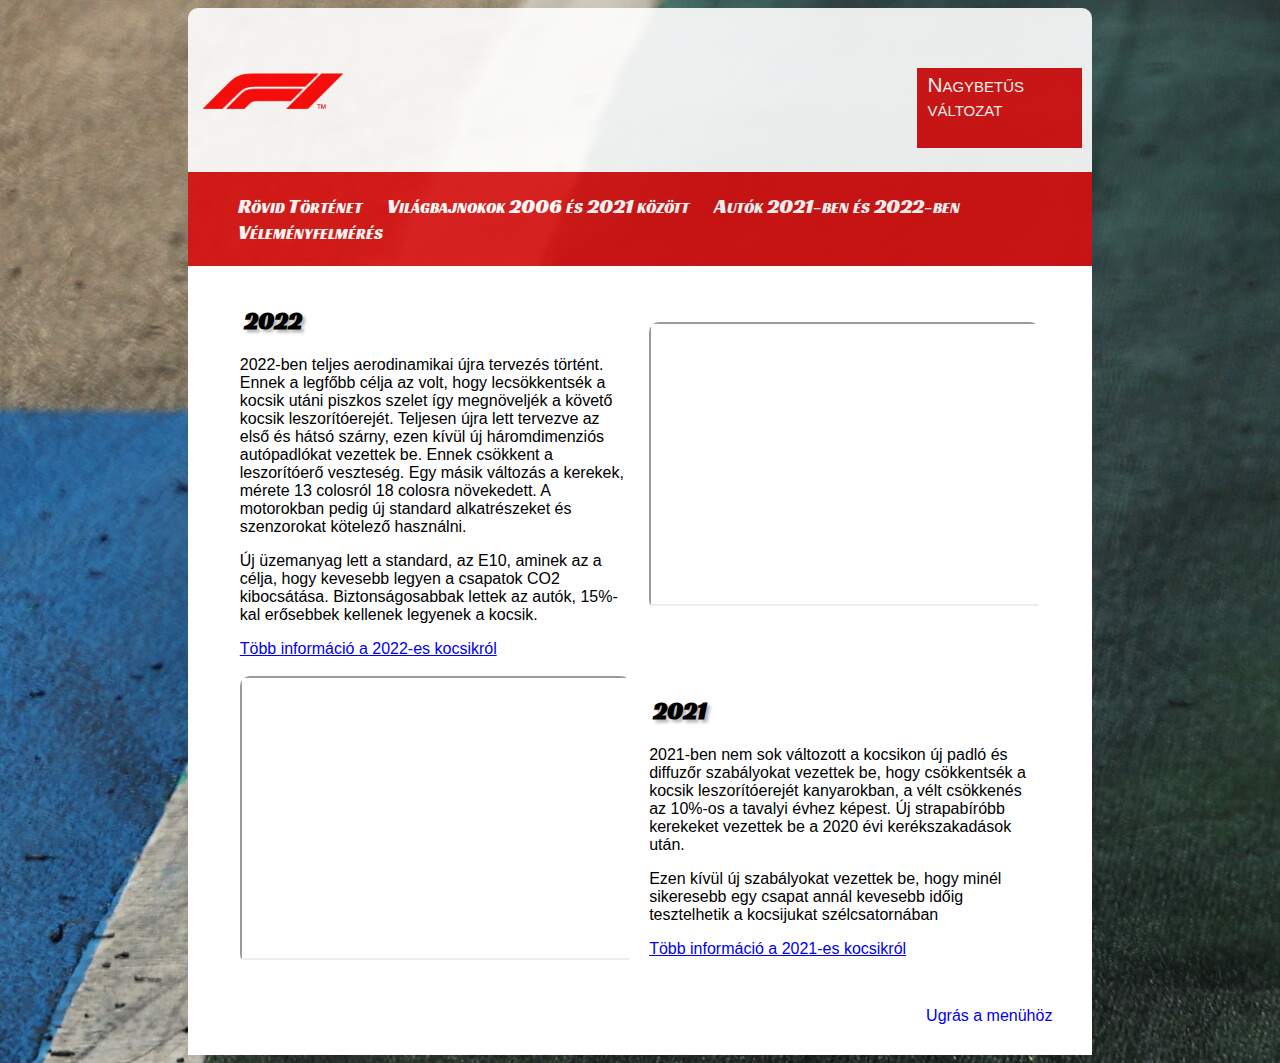
<file: autok.html>
<!DOCTYPE html>
<html lang="hu">
<head>
	<title>F1 - Autók 2021-ben és 2022-ben</title>
	<meta charset="utf-8">
	<link rel="stylesheet" type="text/css" href="css/alapstilus.css" title="normal">
	<link rel="alternate stylesheet" type="text/css" href="css/nagybetus.css" title="nagybetus">
	<script src="scripts/styleswitcher.js"></script>
    <link rel="icon" type="image/x-icon" href="kepek/logo.png">
</head>
<body>

<header>
	<img src="kepek/logo.png" width="150" alt="F1 logo">
	<nav id="gyengenlato"><a id="nagybetu" href="#" onclick="setActiveStyleSheet('nagybetus'); return false;"><span class="ikon"></span>Nagybetűs változat</a>
	<a id="normalbetu" href="#" onclick="setActiveStyleSheet('normal'); return false;"><span class="ikon"></span>Normál változat</a>
	</nav>
	<nav id="oldalmenu">
	   <ul>
        <li><a class="menu" href="index.html"><span></span>Rövid Történet</a></li> 
        <li><a class="menu"  href="vilagbajnokok.html"><span ></span>Világbajnokok 2006 és 2021 között</a></li>
        <li><a class="menu"  href="autok.html"><span ></span>Autók 2021-ben és 2022-ben</a></li>
        <li><a class="menu"  href="Kerdoiv.html"><span ></span>Véleményfelmérés</a></li>
	   </ul>
	</nav>
</header>

<main id="tartalom">
<article>
<table class="a">

<tr>
<td class="autok">
    <h2>2022</h2>
    <p> 2022-ben teljes aerodinamikai újra tervezés történt. Ennek a legfőbb célja az volt, hogy lecsökkentsék a kocsik utáni piszkos szelet így megnöveljék a követő kocsik leszorítóerejét. Teljesen újra lett tervezve az első és hátsó szárny, ezen kívül új háromdimenziós autópadlókat vezettek be. Ennek csökkent a leszorítóerő veszteség. 
        Egy másik változás a kerekek, mérete 13 colosról 18 colosra növekedett. A motorokban pedig új standard alkatrészeket és szenzorokat kötelező használni.</p>
    <p>Új üzemanyag lett a standard, az E10, aminek az a célja, hogy kevesebb legyen a csapatok CO2 kibocsátása.
        Biztonságosabbak lettek az autók, 15%-kal erősebbek kellenek legyenek a kocsik.</p>
        <a href="https://www.racecar-engineering.com/articles/tech-explained-2022-f1-technical-regulations/">Több információ a 2022-es kocsikról</a>
</td>

<td class="autok">
    <br><br>
    <div style="border-radius: 10px;  overflow: hidden;" class="sketchfab-embed-wrapper"> <iframe width="500" height="280" title="F1 2022 Aston Martin AMR22 3D Modelje" src="https://sketchfab.com/models/f2aef15dee4c4c7594b1fe7e7fa32adf/embed?ui_theme=dark"> </iframe> </div>  


</td>


</tr>
<tr>

    <td class="autok">
        
        <div style="border-radius: 10px;  overflow: hidden;" class="sketchfab-embed-wrapper"> <iframe width="500" height="280" title="F1 2021 McLaren MCL35M 3D Modelje" src="https://sketchfab.com/models/967ecec37468412083c40c62b3d7234d/embed"> </iframe> </div>


    <td class="autok">

        <h2>2021</h2>

        <p>2021-ben nem sok változott a kocsikon új padló és diffuzőr szabályokat vezettek be, hogy csökkentsék a kocsik leszorítóerejét kanyarokban, a vélt csökkenés az 10%-os a tavalyi évhez képest.
             Új strapabíróbb kerekeket vezettek be a 2020 évi kerékszakadások után.</p>
            <p>             Ezen kívül új szabályokat vezettek be, hogy minél sikeresebb egy csapat annál kevesebb időig tesztelhetik a kocsijukat szélcsatornában
            </p>
            <a href="https://www.racecar-engineering.com/articles/f1-2021/">Több információ a 2021-es kocsikról</a>
    </td>
</tr>


</table>
</article>

<nav><a href="#oldalmenu">Ugrás a menühöz</a></nav>
</main>
</body>
</html>
</file>
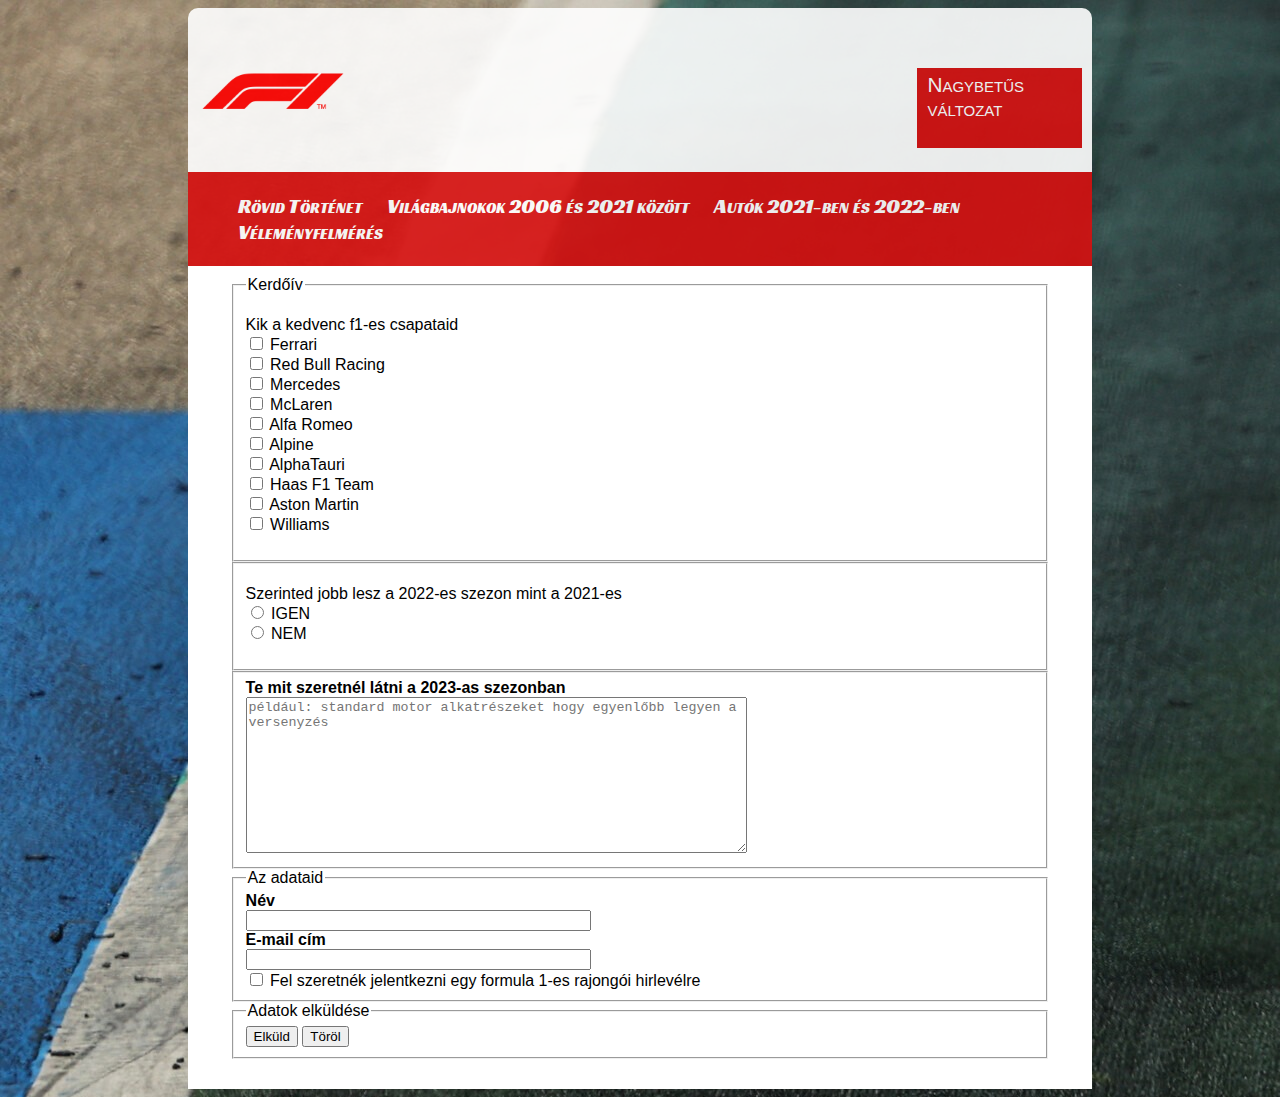
<file: Kerdoiv.html>
<!DOCTYPE html>
<html lang="hu">
<head>
	<title>F1 - Véleményfelmérés</title>
	<meta charset="utf-8">
	<link rel="stylesheet" type="text/css" href="css/alapstilus.css" title="normal">
	<link rel="alternate stylesheet" type="text/css" href="css/nagybetus.css" title="nagybetus">
	<script src="scripts/styleswitcher.js"></script>
    <link rel="icon" type="image/x-icon" href="kepek/logo.png">
</head>
<body>

<header>
	<img src="kepek/logo.png" width="150" alt="F1 logo">
	<nav id="gyengenlato"><a id="nagybetu" href="#" onclick="setActiveStyleSheet('nagybetus'); return false;"><span class="ikon"></span>Nagybetűs változat</a>
	<a id="normalbetu" href="#" onclick="setActiveStyleSheet('normal'); return false;"><span class="ikon"></span>Normál változat</a>
	</nav>
	<nav id="oldalmenu">
	   <ul>
        <li><a class="menu" href="index.html"><span></span>Rövid Történet</a></li> 
        <li><a class="menu"  href="vilagbajnokok.html"><span ></span>Világbajnokok 2006 és 2021 között</a></li>
        <li><a class="menu"  href="autok.html"><span ></span>Autók 2021-ben és 2022-ben</a></li>
        <li><a class="menu"  href="Kerdoiv.html"><span ></span>Véleményfelmérés</a></li>
	   </ul>
	</nav>
</header>

<main id="tartalom">
<article>

    <form action="olahb34@gmail.com" method="post" enctype="text/plain">
        <fieldset>
            <legend>Kerdőív</legend>
            <p>Kik a kedvenc f1-es csapataid<br>
              <input type="checkbox" name="csapat" id="Ferrari" value="1">
              <label for="Ferrari">Ferrari</label><br>
              <input type="checkbox" name="csapat" id="Redbull" value="1">
              <label for="Redbull">Red Bull Racing</label><br>
              <input type="checkbox" name="csapat" id="Mercedes" value="1">
              <label for="Mercedes">Mercedes</label><br>
              <input type="checkbox" name="csapat" id="McLaren" value="1">
              <label for="McLaren">McLaren</label><br>
              <input type="checkbox" name="csapat" id="AlfaRomeo" value="1">
              <label for="AlfaRomeo">Alfa Romeo</label><br>
              <input type="checkbox" name="csapat" id="Alpine" value="1">
              <label for="Alpine">Alpine</label><br>
              <input type="checkbox" name="csapat" id="AlphaTauri" value="1">
              <label for="AlphaTauri">AlphaTauri</label><br>
              <input type="checkbox" name="csapat" id="Haas" value="1">
              <label for="Haas">Haas F1 Team</label><br>
              <input type="checkbox" name="csapat" id="AstonMartin" value="1">
              <label for="AstonMartin">Aston Martin</label><br>
              <input type="checkbox" name="csapat" id="Williams" value="1">
              <label for="Williams">Williams</label><br> 
            </p>
            
        </fieldset>	
        <fieldset>
            <p>Szerinted jobb lesz a 2022-es szezon mint a 2021-es<br>
                <input type="radio" name="igen" id="igen" value="1">
                <label for="igen">IGEN</label><br>
                <input type="radio" name="nem" id="nem" value="1">
                <label for="nem">NEM</label><br>

        </fieldset>
        <fieldset>
            <label for="2023velemeny"><strong>Te mit szeretnél látni a 2023-as szezonban</strong></label><br>
            <textarea cols="60" rows="10" name="textarea" id="2023velemeny" placeholder="például: standard motor alkatrészeket hogy egyenlőbb legyen a versenyzés"></textarea>
        </fieldset>
        <fieldset>
            <legend>Az adataid</legend>
            <label for="nev"><strong>Név</strong></label><br>
            <input type="text" name="nev" id="nev" size="40"><br>
            <label for="email"><strong>E-mail cím</strong></label><br>
            <input type="email" name="email" id="email" size="40"><br>
            <input type="checkbox" name="hirlevel" id="hirlevel" value="igen">
            <label for="hirlevel">Fel szeretnék jelentkezni egy formula 1-es rajongói hirlevélre</label>
             
        </fieldset>
        <fieldset>
            <legend>Adatok elküldése</legend>
            <input type="submit" value="Elküld">
            <input type="reset" value="Töröl">
        </fieldset>
        
        </form>



    </article>
    </main>
    </body>
    </html>
</file>
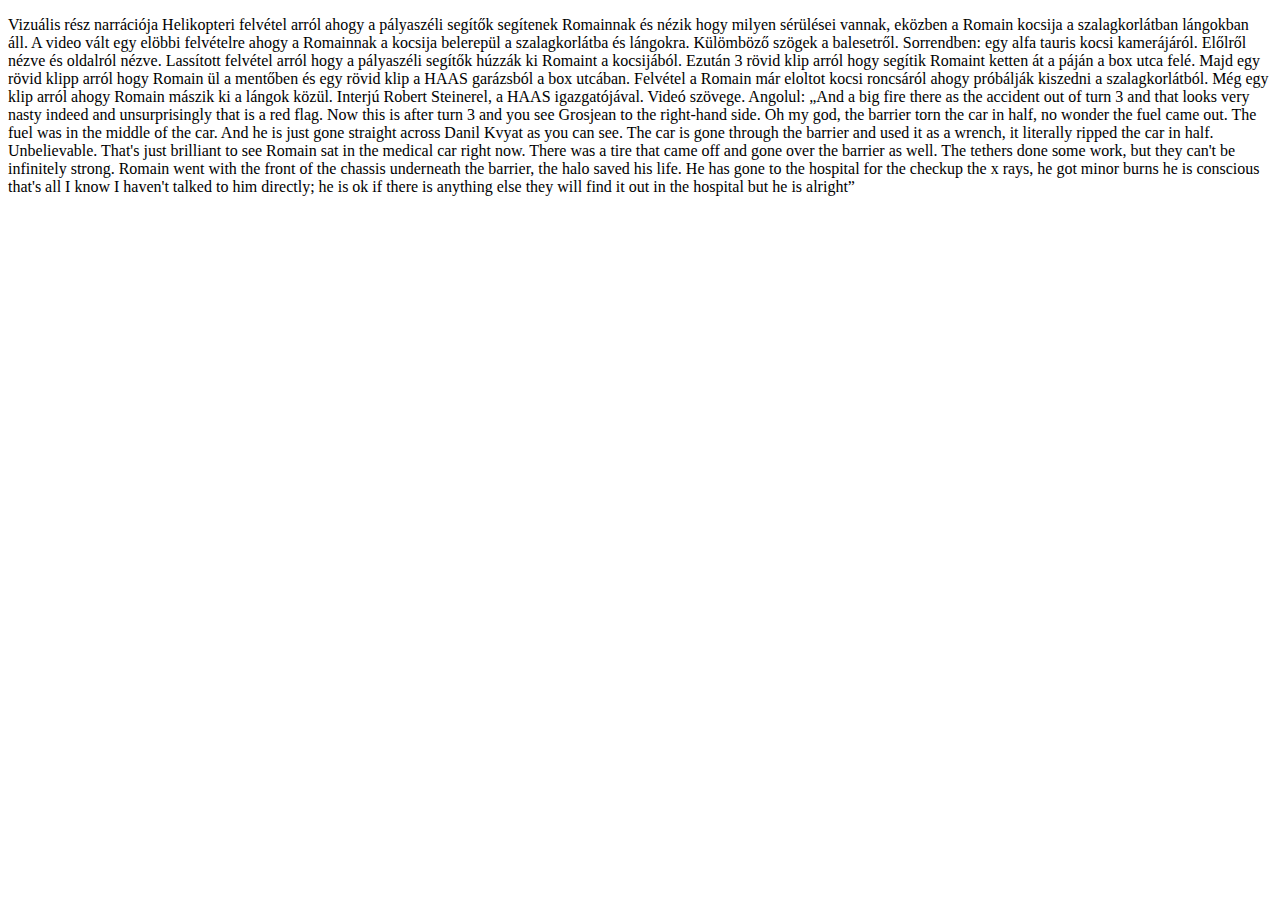
<file: videoleiras.html>
<!DOCTYPE html PUBLIC "-//W3C//DTD XHTML 1.0 Strict//EN" "http://www.w3.org/TR/xhtml1/DTD/xhtml1-strict.dtd">
<html xmlns="http://www.w3.org/1999/xhtml" xml:lang="hu">
<head>
	<meta http-equiv="Content-Type" content="text/html; charset=UTF-8"/>
	<meta http-equiv="Content-Style-Type" content="text/css"/>

	<title>Videoleiras</title>
	

</head>

<body>
<p>Vizuális rész narrációja
	Helikopteri felvétel arról ahogy a pályaszéli segítők segítenek Romainnak és nézik hogy milyen sérülései vannak, eközben a Romain kocsija a szalagkorlátban lángokban áll. A video vált egy elöbbi felvételre ahogy a Romainnak a kocsija belerepül a szalagkorlátba és lángokra. Külömböző szögek a balesetről. Sorrendben: egy alfa tauris kocsi kamerájáról. Előlről nézve és oldalról nézve. Lassított felvétel arról hogy a pályaszéli segítők húzzák ki Romaint a kocsijából. Ezután 3 rövid klip arról hogy segítik Romaint ketten át a páján a box utca felé. Majd egy rövid klipp arról hogy Romain ül a mentőben és egy rövid klip a HAAS garázsból a box utcában. Felvétel a Romain már eloltot kocsi roncsáról ahogy próbálják kiszedni a szalagkorlátból. Még egy klip arról ahogy Romain mászik ki a lángok közül. Interjú Robert Steinerel, a HAAS igazgatójával. 
	Videó szövege.
	Angolul: „And a big fire there as the accident out of turn 3 and that looks very nasty indeed and unsurprisingly that is a red flag.
	Now this is after turn 3 and you see Grosjean to the right-hand side. Oh my god, the barrier torn the car in half, no wonder the fuel came out. The fuel was in the middle of the car. And he is just gone straight across Danil Kvyat as you can see. The car is gone through the barrier and used it as a wrench, it literally ripped the car in half. Unbelievable. 
	That's just brilliant to see Romain sat in the medical car right now. There was a tire that came off and gone over the barrier as well. The tethers done some work, but they can't be infinitely strong. Romain went with the front of the chassis underneath the barrier, the halo saved his life. 
	He has gone to the hospital for the checkup the x rays, he got minor burns he is conscious that's all I know I haven't talked to him directly; he is ok if there is anything else they will find it out in the hospital but he is alright”
	</p>

</body>
</html>
</file>
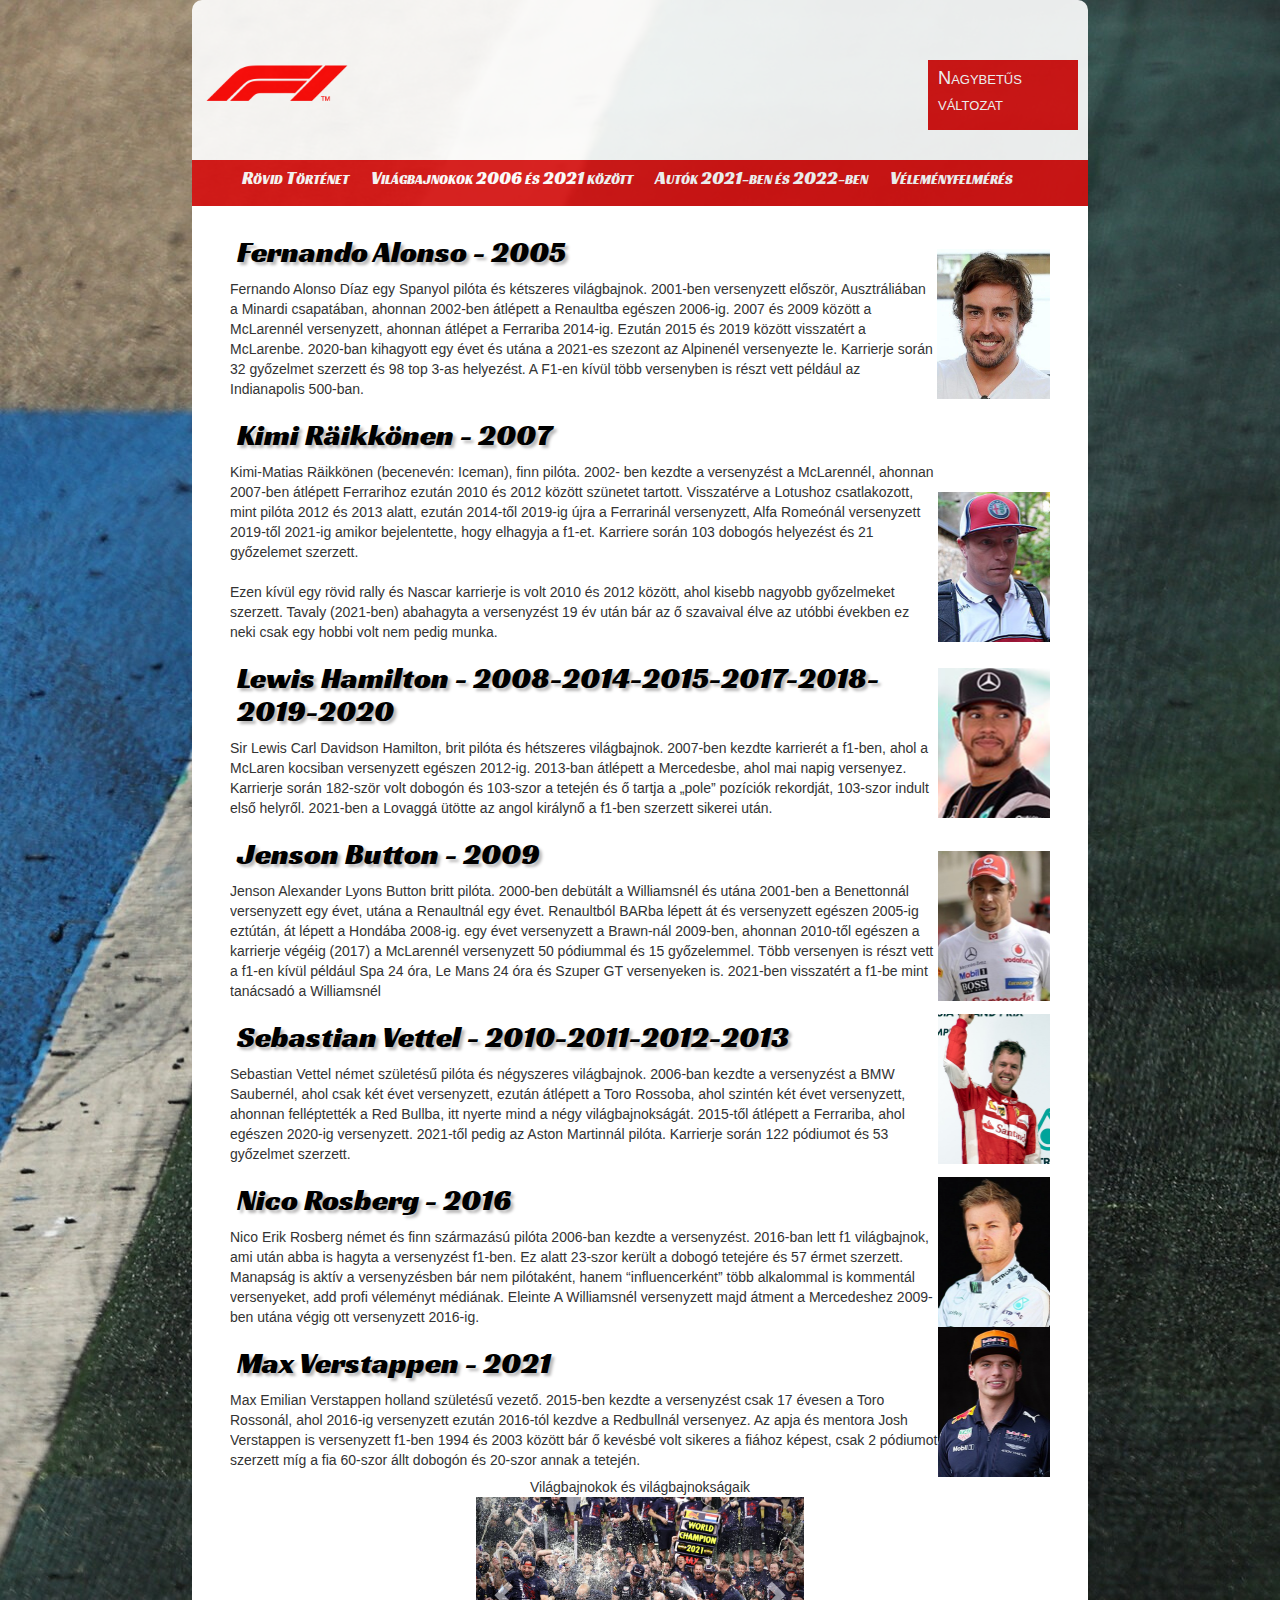
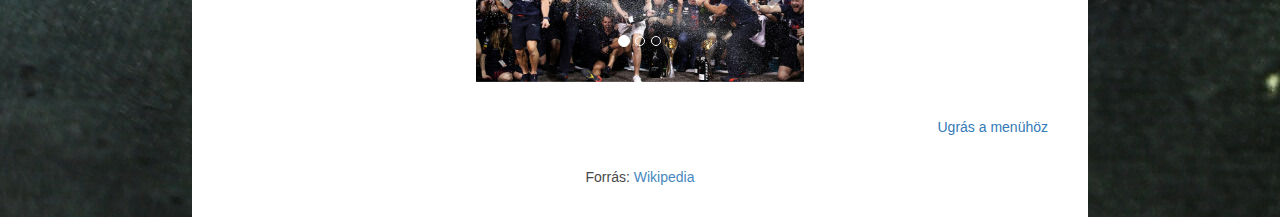
<file: vilagbajnokok.html>
<!DOCTYPE html>
<html lang="hu">
<head>
	<title>F1 - Világbajnokok 2006 és 2021 között</title>
	<meta charset="utf-8">
	<link rel="stylesheet" type="text/css" href="css/alapstilus.css" title="normal">
	<link rel="alternate stylesheet" type="text/css" href="css/nagybetus.css" title="nagybetus">
	<script src="scripts/styleswitcher.js"></script>
    <meta name="viewport" content="width=device-width, initial-scale=1">  
    <link rel="stylesheet" href="https://maxcdn.bootstrapcdn.com/bootstrap/3.4.1/css/bootstrap.min.css">
    <script src="https://ajax.googleapis.com/ajax/libs/jquery/3.6.0/jquery.min.js"></script>
    <script src="https://maxcdn.bootstrapcdn.com/bootstrap/3.4.1/js/bootstrap.min.js"></script>
    <link rel="icon" type="image/x-icon" href="kepek/logo.png">
</head>
<body>
<header>
	<img src="kepek/logo.png" width="150" alt="F1 logo">
	<nav id="gyengenlato"><a id="nagybetu" href="#" onclick="setActiveStyleSheet('nagybetus'); return false;"><span class="ikon"></span>Nagybetűs változat</a>
	<a id="normalbetu" href="#" onclick="setActiveStyleSheet('normal'); return false;"><span class="ikon"></span>Normál változat</a>
	</nav>
	<nav id="oldalmenu">
	   <ul>
        <li><a class="menu" href="index.html"><span></span>Rövid Történet</a></li> 
        <li><a class="menu"  href="vilagbajnokok.html"><span ></span>Világbajnokok 2006 és 2021 között</a></li>
        <li><a class="menu"  href="autok.html"><span ></span>Autók 2021-ben és 2022-ben</a></li>
        <li><a class="menu"  href="Kerdoiv.html"><span ></span>Véleményfelmérés</a></li>
	   </ul>
	</nav>
</header>
<main id="tartalom">
    
    <article>
        <table>
            <tr>
                <td>
                    <h2 class="ov">Fernando Alonso - 2005</h2>
                    Fernando Alonso Díaz egy Spanyol pilóta és kétszeres világbajnok. 2001-ben versenyzett először, Ausztráliában a Minardi csapatában, ahonnan 2002-ben átlépett a Renaultba egészen 2006-ig. 2007 és 2009 között a McLarennél versenyzett, ahonnan átlépet a Ferrariba 2014-ig. Ezután 2015 és 2019 között visszatért a McLarenbe. 2020-ban kihagyott egy évet és utána a 2021-es szezont az Alpinenél versenyezte le. 
                    Karrierje során 32 győzelmet szerzett és 98 top 3-as helyezést. A F1-en kívül több versenyben is részt vett például az Indianapolis 500-ban.
                </td>
                <td class="bottom">
                        <img src="kepek/Alonso.jpg" alt="Fernando Alonso" height="150">
                      
                </td>
            </tr>
        </table>
      
        <table>
            <tr>
                <td>
                    <h2 class="ov">Kimi Räikkönen - 2007</h2>
                   <section> Kimi-Matias Räikkönen (becenevén: Iceman), finn pilóta. 2002- ben kezdte a versenyzést a McLarennél, ahonnan 2007-ben átlépett Ferrarihoz ezután 2010 és 2012 között szünetet tartott. Visszatérve a Lotushoz csatlakozott, mint pilóta 2012 és 2013 alatt, ezután 2014-től 2019-ig újra a Ferrarinál versenyzett, Alfa Romeónál versenyzett 2019-től 2021-ig amikor bejelentette, hogy elhagyja a f1-et. Karriere során 103 dobogós helyezést és 21 győzelemet szerzett.
                </section> <br><section>  Ezen kívül egy rövid rally és Nascar karrierje is volt 2010 és 2012 között, ahol kisebb nagyobb győzelmeket szerzett. Tavaly (2021-ben) abahagyta a versenyzést 19 év után bár az ő szavaival élve az utóbbi években ez neki csak egy hobbi volt nem pedig munka.
                </section> 
                </td>
                <td class="bottom">
                    <img src="kepek/Raikonnen.jpg" alt="Kimi Räikkönen" height="150">
                </td>
            </tr>
        </table>
       
        <table>
            <tr>
                <td>
                    <h2 class="ov">Lewis Hamilton - 2008-2014-2015-2017-2018-2019-2020</h2>
                    Sir Lewis Carl Davidson Hamilton, brit pilóta és hétszeres világbajnok. 2007-ben kezdte karrierét a f1-ben, ahol a McLaren kocsiban versenyzett egészen 2012-ig. 2013-ban átlépett a Mercedesbe, ahol mai napig versenyez. Karrierje során 182-ször volt dobogón és 103-szor a tetején és ő tartja a „pole” pozíciók rekordját, 103-szor indult első helyről. 
                    2021-ben a Lovaggá ütötte az angol királynő a f1-ben szerzett sikerei után. 
                    
                </td>
                <td class="bottom">
                    <img src="kepek/Hamilton.jpg" alt="Lewis Hamilton" height="150">
                </td>
            </tr>
        </table>
        
        <table>
            <tr>
                <td>
                    <h2 class="ov">Jenson Button - 2009</h2>
                    Jenson Alexander Lyons Button britt pilóta. 2000-ben debütált a Williamsnél és utána 2001-ben a Benettonnál versenyzett egy évet, utána a Renaultnál egy évet. Renaultból BARba lépett át és versenyzett egészen 2005-ig eztútán, át lépett a Hondába 2008-ig. egy évet versenyzett a Brawn-nál 2009-ben, ahonnan 2010-től egészen a karrierje végéig (2017) a McLarennél versenyzett 50 pódiummal és 15 győzelemmel. 
                    Több versenyen is részt vett a f1-en kívül például Spa 24 óra, Le Mans 24 óra és Szuper GT versenyeken is. 2021-ben visszatért a f1-be mint tanácsadó a Williamsnél 

                </td>
                <td class="bottom">
                    <img src="kepek/Button.jpg" alt="Jenson Button" height="150">
                </td>
            </tr>
        </table>
        
        <table>
            <tr>
                <td>
                    <h2 class="ov">Sebastian Vettel - 2010-2011-2012-2013 </h2>
                    Sebastian Vettel német születésű pilóta és négyszeres világbajnok. 2006-ban kezdte a versenyzést a BMW Saubernél, ahol csak két évet versenyzett, ezután átlépett a Toro Rossoba, ahol szintén két évet versenyzett, ahonnan felléptették a Red Bullba, itt nyerte mind a négy világbajnokságát. 2015-től átlépett a Ferrariba, ahol egészen 2020-ig versenyzett. 2021-től pedig az Aston Martinnál pilóta. Karrierje során 122 pódiumot és 53 győzelmet szerzett. 
                </td>
                <td class="bottom">
                    <img src="kepek/Vettel.jpg" alt="Sebastian Vettel" height="150">
                </td>
            </tr>
        </table>
        
        <table>
            <tr>
                <td >
                    <h2 class="ov">Nico Rosberg - 2016</h2>
                    Nico Erik Rosberg német és finn származású pilóta 2006-ban kezdte a versenyzést. 2016-ban lett f1 világbajnok, ami után abba is hagyta a versenyzést f1-ben. Ez alatt 23-szor került a dobogó tetejére és 57 érmet szerzett. Manapság is aktív a versenyzésben bár nem pilótaként, hanem “influencerként” több alkalommal is kommentál versenyeket, add profi véleményt médiának.
                    Eleinte A Williamsnél versenyzett majd átment a Mercedeshez 2009-ben utána végig ott versenyzett 2016-ig.

                </td>
                <td class="bottom">
                    <img src="kepek/Rosberg.jpg" alt="Nico Rosberg" height="150">
                </td>
            </tr>
        </table>
        
        <table>
            <tr>
                <td>
                    <h2 class="ov">Max Verstappen - 2021</h2>
                    Max Emilian Verstappen holland születésű vezető. 2015-ben kezdte a versenyzést csak 17 évesen a Toro Rossonál, ahol 2016-ig versenyzett ezután 2016-tól kezdve a Redbullnál versenyez. Az apja és mentora Josh Verstappen is versenyzett f1-ben 1994 és 2003 között bár ő kevésbé volt sikeres a fiához képest, csak 2 pódiumot szerzett míg a fia 60-szor állt dobogón és 20-szor annak a tetején.
                </td>
                <td class="bottom">
                    <img src="kepek/Verstappen.jpg" alt="Max Verstappen" height="150">
                </td>
            </tr>
        </table>

        <div style="text-align: center;">

            <details>
                <summary>Világbajnokok és világbajnokságaik</summary>
                    <table style="margin-left: auto; margin-right: auto;">
                        <caption style="text-align: center;">a top öt világbajnok</caption>
                        <tr>
                          <th>Név</th>
                          <th>Bajnokságok</th>
                        </tr>
                        <tr>
                          <td><a href=""></a>Michael Schumacher</td>
                          <td style="text-align: center;">7</td>
                        </tr>
                        <tr>
                            <td><a href=""></a>Lewis Hamilton</td>
                            <td style="text-align: center;">7</td>
                        </tr>
                        <tr>
                            <td><a href=""></a>Juan Manuel Fangio</td>
                            <td style="text-align: center;">5</td>
                        </tr>
                        <tr>
                            <td><a href=""></a>Alain Prost</td>
                            <td style="text-align: center;">4</td>
                        </tr>
                        <tr>
                            <td><a href=""></a>Sebastian Vettel</td>
                            <td style="text-align: center;">4</td>
                        </tr>

                      </table>
              </details>
        </div>



        <div class="galeria">
            <div id="myCarousel" class="carousel slide" data-ride="carousel">
              <ol class="carousel-indicators">
                <li data-target="#myCarousel" data-slide-to="0" class="active"></li>
                <li data-target="#myCarousel" data-slide-to="1"></li>
                <li data-target="#myCarousel" data-slide-to="2"></li>
              </ol>
              <div class="carousel-inner">
                <div class="item active">
                  <img src="kepek/verstapceleb.jpg" alt="Max Verstappen 2021-es ünneplése" style="width:100%;">
                </div>
          
                <div class="item">
                  <img src="kepek/sebceleb.jpg" alt="Sebastian Vettel 3. világbajnokságát ünnepli a mérnökei vállán" style="width:100%;">
                </div>
              
                <div class="item">
                  <img src="kepek/hamiltonceleb.jpg" alt="Lewis Hamilton 7. világbajnokságát ünnepli a box utcában" style="width:100%;">
                </div>
              </div>
              <a class="left carousel-control" href="#myCarousel" data-slide="prev">
                <span class="glyphicon glyphicon-chevron-left"></span>
                <span class="sr-only">Previous</span>
              </a>
              <a class="right carousel-control" href="#myCarousel" data-slide="next">
                <span class="glyphicon glyphicon-chevron-right"></span>
                <span class="sr-only">Next</span>
              </a>
        </div>
        </div>





    </article>
    <nav><a href="#oldalmenu">Ugrás a menühöz</a></nav>
    
    <footer>
        <p>Forrás: <a href="https://en.wikipedia.org/wiki/List_of_Formula_One_World_Drivers%27_Champions">Wikipedia</a></p>
        
    </footer>
    </main>
    </body>
    </html>
</file>
<file: css/alapstilus.css>
@import url('https://fonts.googleapis.com/css2?family=Racing+Sans+One&display=swap');



aside {
    width: 30%;
    padding-left: .5rem;
    margin-left: .5rem;
    float: right;
    box-shadow: inset 5px 0 5px -5px #29627e;
    font-style: italic;
    color: #29627e;
}

aside > p {
    margin: .5rem;
}

p {
    font-family: sans-serif;
}




.top { vertical-align: top; }
.bottom { vertical-align: bottom; }


h2.ov {
    font-family: 'Racing Sans One', sans-serif; 
	text-shadow:3px 3px 3px rgb(187, 186, 186);	
	margin-left: 1%; 
    color:black;
}

 table.a {
	table-layout: fixed;
	width: 100%;
  }
  
  div.galeria {
	width: 40%;
	height: 200px;
	margin: auto;
	
  }
td.autok
{
height: 300px;
padding: 1%;

}
img.felszereles
{
	border-radius: 20%;
}
  td {
	text-align: left;
	vertical-align: top;
  }

 video.center {
	display: block;
	margin-left: auto;
	margin-right: auto;
  }

  .rgcrash{

	text-align: center; 
}
  
body {
	font-family:  sans-serif; 
	background-color:rgb(0, 0, 0);						
	background-image:url('../kepek/background.png');
}

h1,h2,h3 {
    font-family: 'Racing Sans One', sans-serif; 
	text-shadow:3px 3px 3px rgb(187, 186, 186);	
	margin-left: 1%; 
}

.menu
{
	font-family: 'Racing Sans One', sans-serif;
	color: white;
}
header, main, footer, #header, #tartalom, #footer {
	width:70%;				
	min-width:400px;		
	max-width:1000px;		
	margin-left:auto;		
	margin-right:auto;
	margin-top:0;			
	margin-bottom:0;		
	background-color:rgb(255, 255, 255);	
	padding:10px;			
	}
	
header, footer, #header, #footer {opacity:0.9;}	
	
header, #header {
	border-radius: 10px 10px 0 0 ; 		
	padding-bottom:0;					
	position:relative;				    
	
	}

footer, #footer  {
	border-radius: 0 0 10px 10px; 
	}	



article, .article  {
	margin:0 2em;				
	padding-bottom:20px;	
	overflow:hidden; 				
}

footer p,#footer p {text-align:center}	

article:last-of-type, .article:last-of-type {border:0;}	

header nav, #header div {
	background-color:rgba(212, 0, 0, 0.938); 			
	padding:5px 5px 5px 10px;		
	margin-left:-10px;			
	margin-right:-10px;				
	}


article+nav, .article+div.nav {		
	text-align:right; 				
	padding-right:30px;				
	margin-bottom:20px;				
	}

a[href="#oldalmenu"]	{text-decoration:none; }  
	
header nav  ul  li, #header div  ul  li  {
	display:inline;			
	white-space: nowrap;	
	}

header nav a, #header div a {
	text-decoration:none;		
	font-variant:small-caps;	
	font-size:1.3em;			
	margin-right:1em;			
}

header nav a:link, #header div a:link {color:rgb(255, 255, 255);}						
header nav a:visited,#header div a:visited  {color:rgb(196, 195, 195);}						
header nav a:hover, #header div a:hover {text-decoration:underline}			




#gyengenlato {			
	position:absolute; 		
	width: 150px;	
	height: 70px;		
	right:20px;				
	top:60px;				
		
	border-radius: 0 0 0 0; 
	}



a#normalbetu {display: none;}
</file>
<file: css/nagybetus.css>
@import url('alapstilus.css');
body {
	font-size:3em;		
	
}

a#nagybetu {display: none;}		
a#normalbetu {display: block;}
header, main, footer, #header, #tartalom, #footer {
	width:90%;			
	max-width:1200px;	
	}
	
#gyengenlato { width:400px;}		


#kirakas   {
	column-count: 1;				
	-webkit-column-count: 1;
    -moz-column-count: 1;
			}
			
#leiras  aside,#leiras  .aside  {
	float:none;			
	width:90%;			
	margin:0;				
}
#valtozatai figure, #valtozatai .figure {
	position:static;		
	margin-left:100px;	
	width:300px;	
	}
</file>
